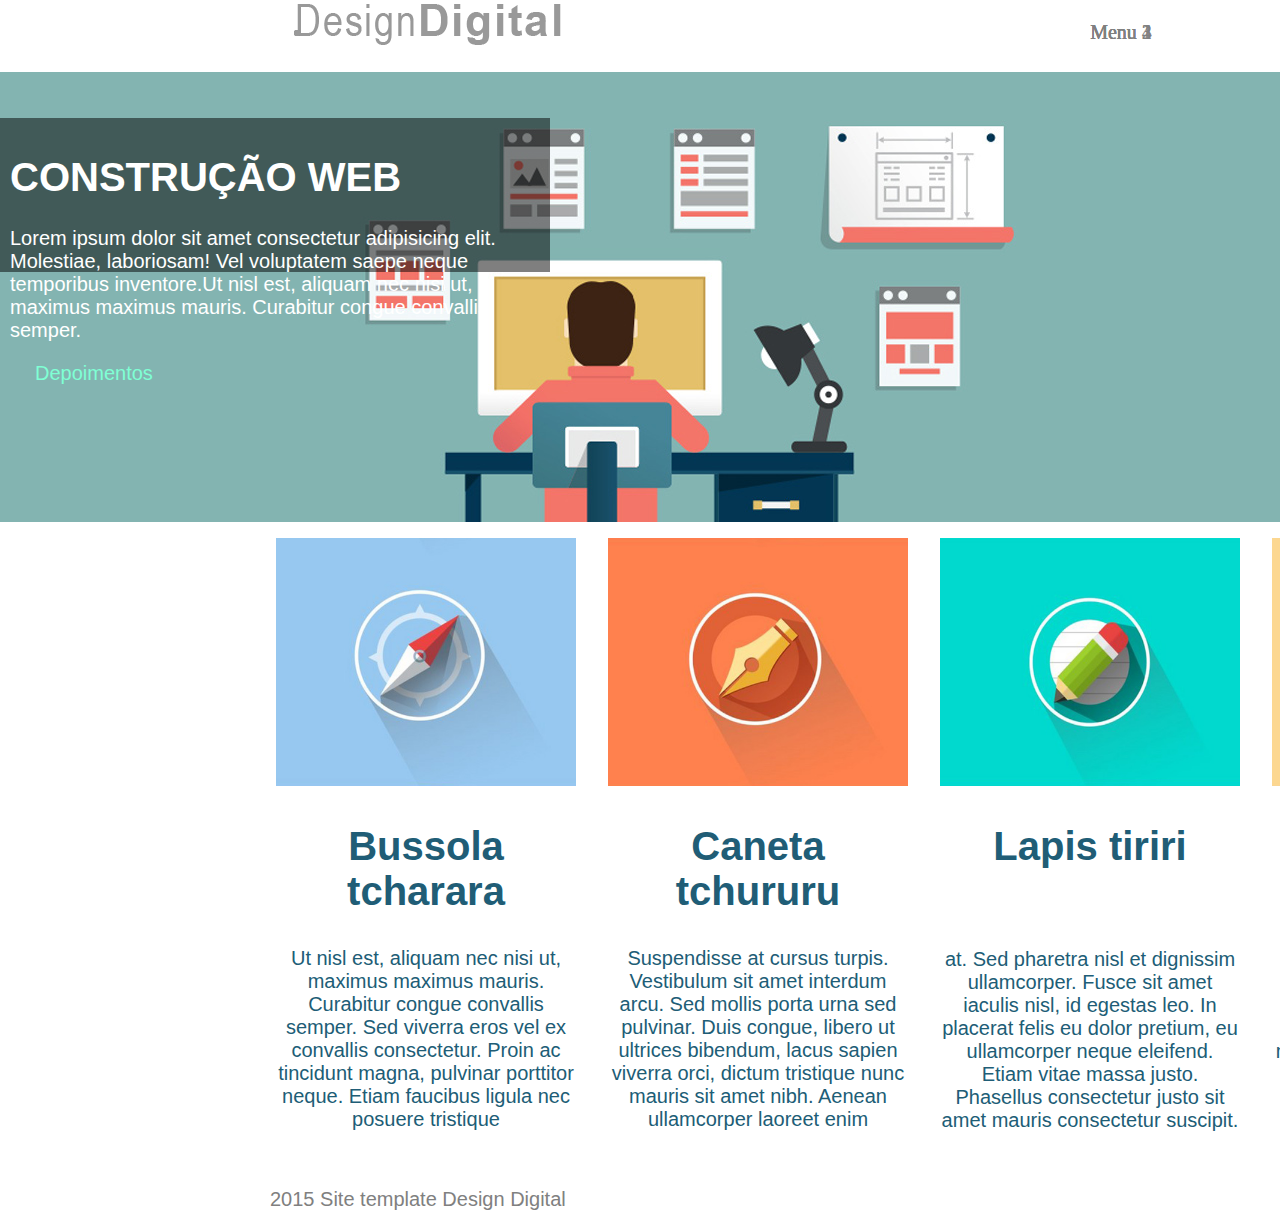
<file: Aula0404/index.html>
<!DOCTYPE html>
<html lang="en">
<head>
    <meta charset="UTF-8">
    <meta http-equiv="X-UA-Compatible" content="IE=edge">
    <meta name="viewport" content="width=device-width, initial-scale=1.0">
    <meta name="author" content="GCoelho">
	<meta name="description" content="Exercicio de HTML5">
    <title>DesignDigital</title>
    <link rel="stylesheet" type="text/css" href="style.css">
</head>
<body>
    <div class="container clearfix">
	    <header>
			<a href="index.html"><img src="img/logo.png" alt="logo DesignDigital" class="logo"></a>
			<nav>
				<ul>
				   	<li><a href="Menu_1.html">Menu 1</a></li>
				    <li><a href="Menu_2.html">Menu 2</a></li>
				    <li><a href="Menu_3.html">Menu 3</a></li>
				    <li><a href="Menu_4.html">Menu 4</a></li>
			    </ul>
			</nav> 
	    </header>
	    <div class="banner">
            <div class="caixa">
                <h1>CONSTRUÇÃO WEB</h1>
                <p>Lorem ipsum dolor sit amet consectetur adipisicing elit. Molestiae, laboriosam! Vel voluptatem saepe neque temporibus inventore.Ut nisl est, aliquam nec nisi ut, maximus maximus mauris. Curabitur congue convallis semper.</p>
                <a href="Depoimentos.html">Depoimentos</a>
            </div>
        </div>
	    <section>

	       <article >
		   <img src="img/foto-01.jpg" alt="bussola" class="article_img">
		   <h2>Bussola tcharara</h2>
		   <p>Ut nisl est, aliquam nec nisi ut, maximus maximus mauris. Curabitur congue convallis semper. Sed viverra eros vel ex convallis consectetur. Proin ac tincidunt magna, pulvinar porttitor neque. Etiam faucibus ligula nec posuere tristique </p>
	       </article>
	       <article >

		    <img src="img/foto-02.jpg" alt="caneta" class="article_img">
		    <h2>Caneta tchururu</h2>
		    <p>Suspendisse at cursus turpis. Vestibulum sit amet interdum arcu. Sed mollis porta urna sed pulvinar. Duis congue, libero ut ultrices bibendum, lacus sapien viverra orci, dictum tristique nunc mauris sit amet nibh. Aenean ullamcorper laoreet enim </p>
	       </article >

	       <article >
		    <img src="img/foto-03.jpg" alt="lapis" class="article_img">
		    <h2>Lapis tiriri</h2>
		    <p><br><br>at. Sed pharetra nisl et dignissim ullamcorper. Fusce sit amet iaculis nisl, id egestas leo. In placerat felis eu dolor pretium, eu ullamcorper neque eleifend. Etiam vitae massa justo. Phasellus consectetur justo sit amet mauris consectetur suscipit.  </p>
	       </article>

	       <article >
		    <img src="img/foto-04.jpg" alt="terra com um clip de papel" class="article_img">
		    <h2>Planeta Clips</h2>
		    <p><br><br>vehicula, non venenatis lorem tempor. In non nunc ornare, dignissim orci at, euismod justo. Quisque lacinia massa eget neque porta pretium. Sed laoreet pharetra risus et vehicula. </p>
	       </article>
	    </section>
	    <footer>
		<p class="footer">2015 Site template Design Digital</p>
	    </footer>
	</div>
</body>
</html>
</file>
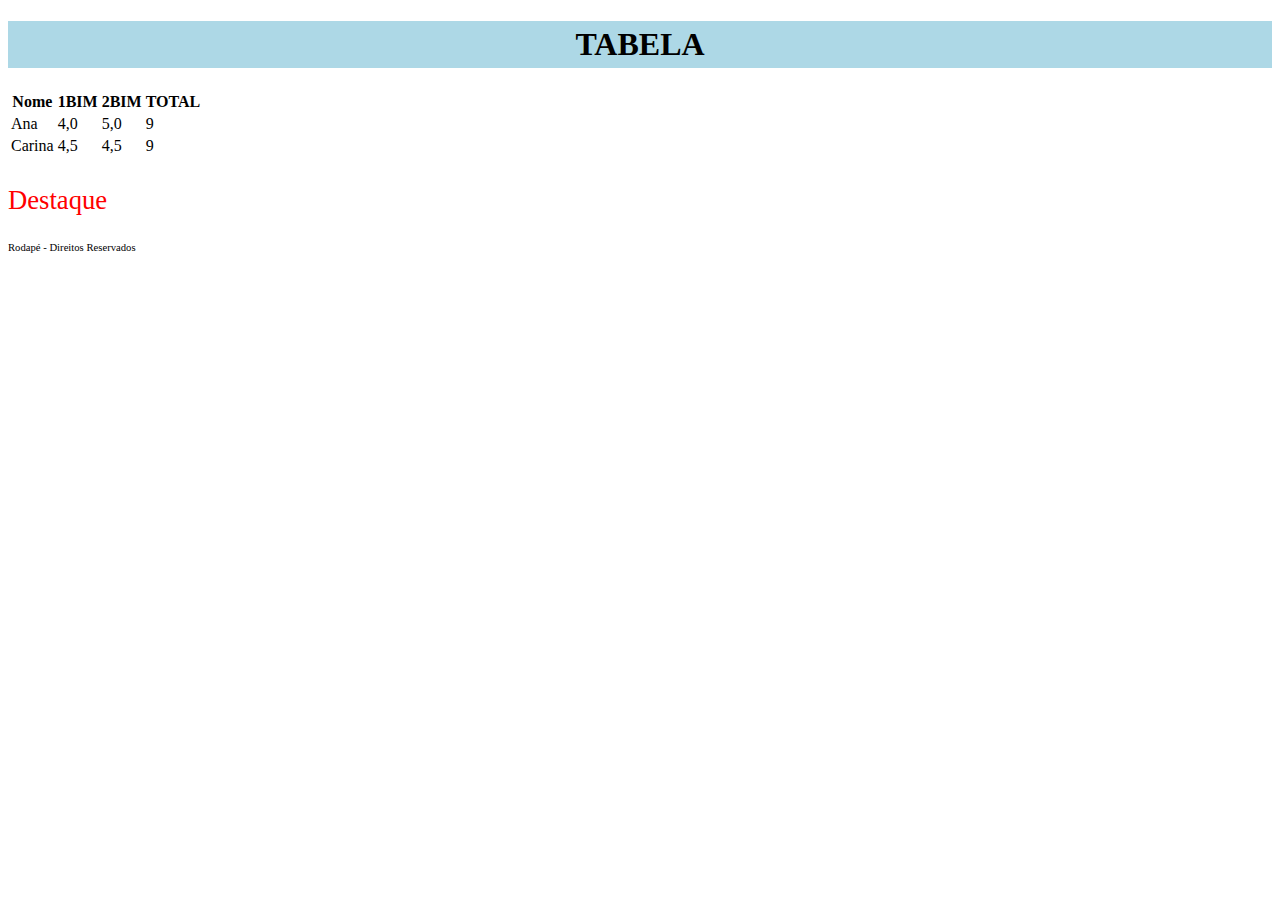
<file: Aula03/tabela.html>
<!DOCTYPE html>
<html>
<head>
	<title>Tabelas</title>
	<meta charset="utf-8">
	<meta name="author" content = "Rodrigo"></meter>
	<link href="estilo.css" rel="stylesheet">

</head>
<body>

	<h1>                               TABELA</h1>

	<table>
		
		<tr><th>Nome</th><th>1BIM</th><th>2BIM</th><th>TOTAL</th></tr>
		<tr><td>Ana</td><td>4,0</td><td>5,0</td><td>9</td></tr>
		<tr><td>Carina</td><td>4,5</td> <td>4,5</td><td>9</td></tr>

	</table>

	<p class="Destaque">Destaque</p>


	<p class="Footer">Rodapé - Direitos Reservados</p>

</body>
</html>
</file>
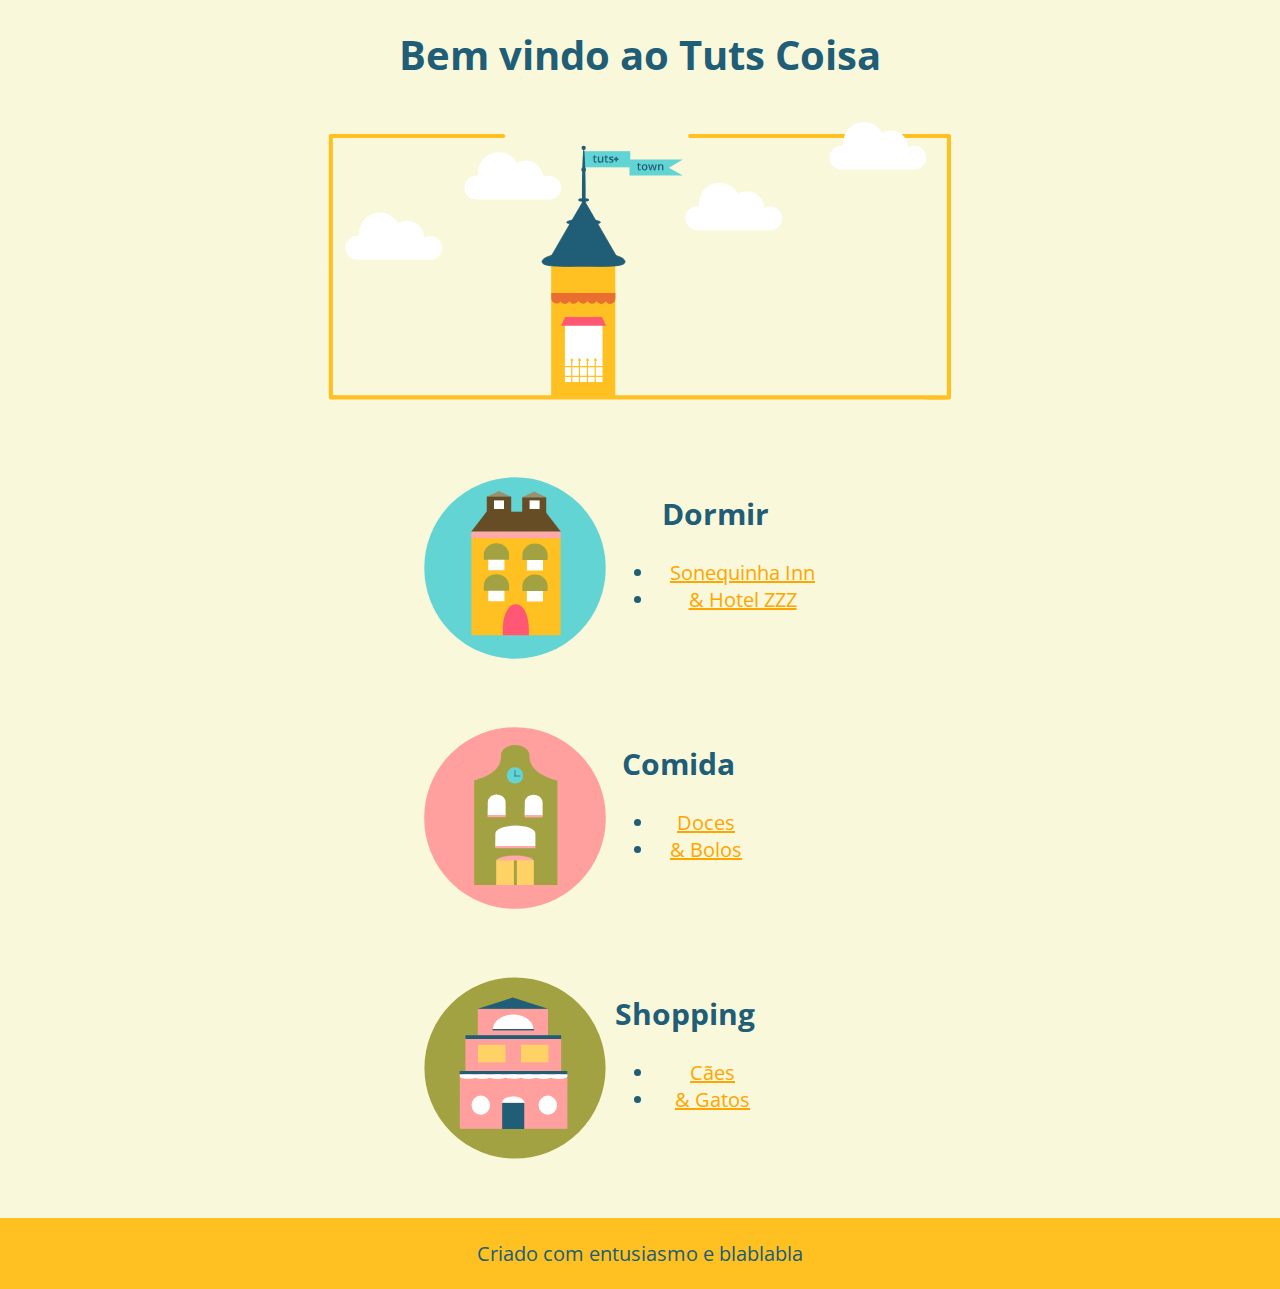
<file: Aula03/TutsTreco/pagina.html>
<!-- https://tutsplus.github.io/web-design-for-kids/lesson-6/index.html -->

<!DOCTYPE html>
<html>

<head>
	<title>TUTS TOWN</title>
	<link rel="stylesheet" href="estilo.css">
	<link href="http://fonts.googleapis.com/css?family=Open+Sans" rel="stylesheet" type="text/css">
</head>

<body>

	<header>
		<h1>Bem vindo ao Tuts Coisa</h1>
		<img class="torremaldita" src="images/townheader.svg" alt="Castelinho do Tuts"> 
	</header>

	<main>
		<section class = "imagemtexto">
			<img class="reduzirimg" src="images/townsleep.svg" >
			<div class ="textoimagem">
				<h2>Dormir</h2><ul>
			<li><a href="#">Sonequinha Inn</a></li>
			<li><a href="#">& Hotel ZZZ</a></li>
		</ul></div>
		</section>

		<section class = "imagemtexto">
			<img class="reduzirimg" src="images/townfood.svg">
			<div class ="textoimagem"><h2>Comida</h2><ul>
			<li><a href="#">Doces</a></li>
			<li><a href="#">& Bolos</a></li>
		</ul></div></section>

		<section class = "imagemtexto"><img class="reduzirimg" src="images/townshop.svg">
			<div class ="textoimagem"><h2>Shopping</h2><ul>
			<li><a href="#">Cães</a></li>
			<li><a href="#">& Gatos</a></li>
		</ul></div></section>

	</main>

	<footer>
		<p>Criado com entusiasmo e blablabla</p>
	</footer>
</body>
</html>
</file>
<file: Aula0404/style.css>
div.banner{
background: url(./img/banner.jpg);
height: 450px;}

.caixa {

position: absolute;
left: 0%;
right: 57.45%;
top: 10.33%;
bottom: 71.44%;

background: rgba(0, 0, 0, 0.6);
}

li {
	position: absolute;
left: 24.47%;
right: 8.06%;
top: 2.29%;
bottom: 96.01%;

font-family: 'Roboto';
font-style: normal;
font-weight: 400;
font-size: 20px;
line-height: 23px;
text-align: right;

color: #999999;
}

body { 
	font-family: Helvetica;
	margin: 0px;
	text-align: center;

	    color: #205D76;
    font-size: 20px;
}
header{
    color: gray;
    text-align:  left;
    margin-left: 270px;
}

h1{
    font-size: 40px;
}

h2{
    text-align: center;
    font-size: 40px;
}

nav{
    text-align: right;
    margin-right:250px; 
    margin-bottom: 10px;   
}

nav a{
    color: gray;
    text-decoration: none;
}

a{
    margin: 15px;
    padding: 10px;   
}

.banner{
    width: 1300px;
    margin: auto;
    position: relative;
    color: white;
}

.banner img{
    width: 100%;  
}

.caixa{
    position: absolute;
    bottom: 250px;
    left: 0;
    text-align: left;
    background-color: rgba(0,0,0,0.5);
    padding: 10px;
    size: 5;
    overflow-wrap: break-word;
    width: 530px;
}

.caixa a{
    text-decoration: none;
    color: aquamarine;
}

section{
    display: flex;
    margin-left: 260px;  
}

article{
    width: 300px;
   padding: 1px;
   margin: 15px ; 
}

article img{
    width: 300px;
}

footer{
    text-align: left;
    color: gray;
    margin-left: 270px;
}

marker {text-align: center;

}

li.a
</file>
<file: Aula03/estilo.css>
h1 {
	font: Tahoma;
	padding: : 50px;
	background-color: lightblue;
	text-align: center;
	padding: 5px;

}



p.Destaque {
	font-size: 20pt;
	color: red;
}

p.Footer {
	font-size: 08pt;
}
</file>
<file: Aula03/TutsTreco/estilo.css>
body { 
	font-family: Open Sans;
	background-color: #faf8da;
	margin: 0px;
	text-align: center;

	    color: #205D76;
    font-size: 20px;
}

marker {text-align: center;

}

.torremaldita {
	width: 650px;
}

.reduzirimg {
	width: 200px;
}

footer {
  padding: 2px;
  background-color: #FFC122;
  text-align: center;
}

a {
  
  padding-left: 15px;
  color: orange; 
}

h2 {
    color: #205D76;
    font-size: 30px;
}
 .imagemtexto {
  display: flex; 
  display: -webkit-flex; 
  margin: 50px auto; 
  width: 450px; 
}

/*.textoimagem { 
  margin-left: 30px;
}*/
</file>
